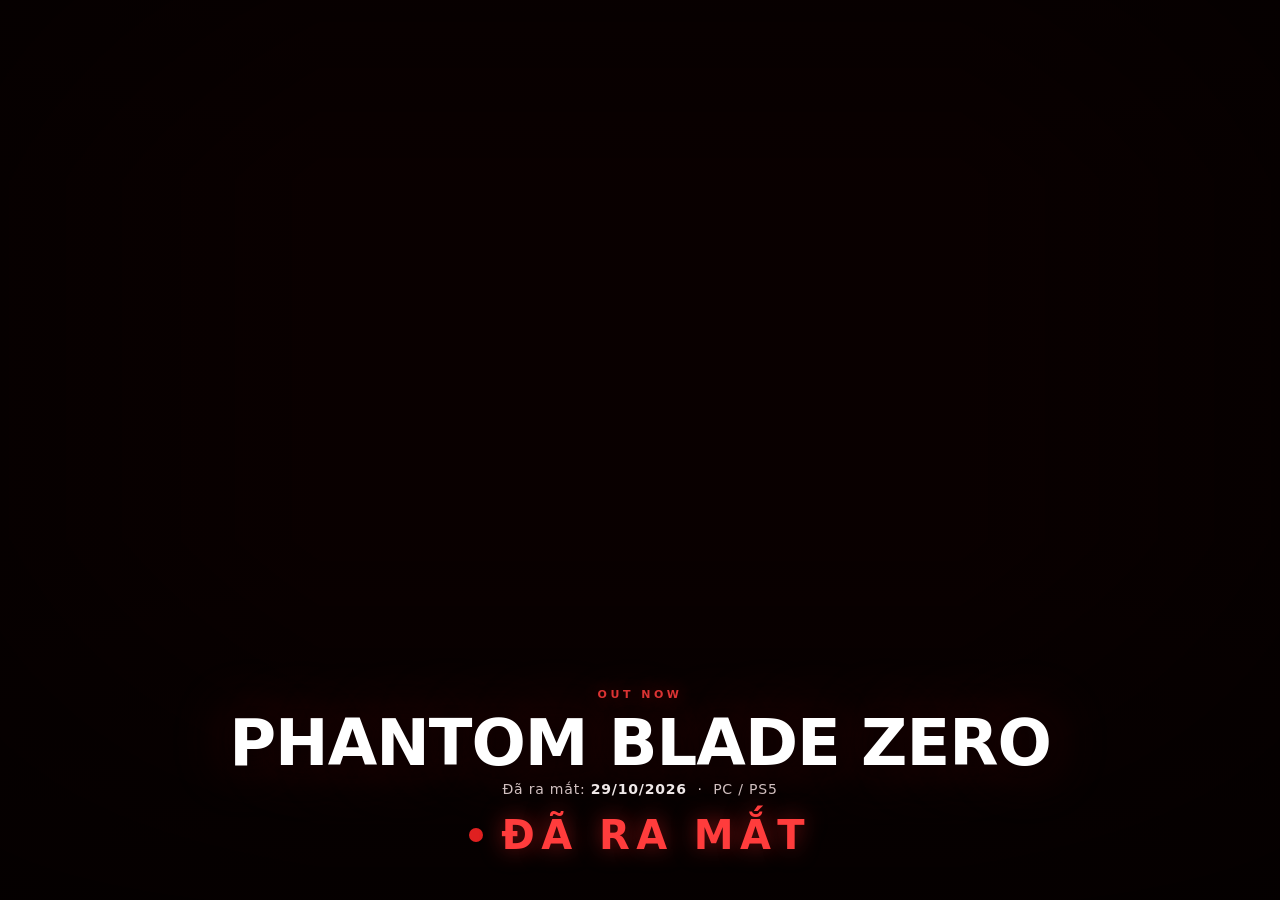
<file: public/products/android/phantom_blade_zero_countdown.html>
<!DOCTYPE html>
<html lang="vi">
<head>
  <meta charset="UTF-8" />
  <meta name="viewport" content="width=device-width, initial-scale=1.0" />
  <!-- Thời điểm ra mắt: countdown đếm tới đây; index.html cũng đọc meta này để biết lúc nào chuyển "Đã ra mắt" / tự ẩn banner.
       Đổi giờ thì sửa ở đây (và dòng chữ "Ra mắt: …" bên dưới cho khớp). -->
  <meta name="pbz-release" content="2026-10-29T00:00:00+07:00" />
  <title>Phantom Blade Zero — Release Countdown</title>
  <style>
    *, *::before, *::after { box-sizing: border-box; margin: 0; padding: 0; }

    :root {
      --logo-w: min(88vw, 640px);          /* chiều rộng tối đa của logo */
      --logo-h: clamp(70px, 16vh, 150px);  /* chiều cao tối đa của logo */
      --red: #e02020;
      --red-light: #ff3c3c;
      --red-glow: rgba(224, 32, 32, 0.55);
      --card-bg: #1a0a0a;
      --card-top: #200e0e;
      --card-bottom: #140707;
      --text: #f0e8e8;
      --label: rgba(240,220,220,0.55);
      --flip-h: clamp(54px, 9vw, 76px);
      --flip-w: clamp(34px, 5.8vw, 54px);
    }

    html, body {
      width: 100%; height: 100%;
      overflow: hidden;
      font-family: 'Segoe UI', system-ui, -apple-system, sans-serif;
      background: #0a0000;
    }

    /* ── Background ── */
    .bg {
      position: fixed; inset: 0;
      background-image: url('https://shared.fastly.steamstatic.com/store_item_assets/steam/apps/4115450/1cd52ca84a3d974c4206e9cb90231956324c5999/library_hero_2x.jpg');
      background-size: cover;
      background-position: center top;
      transform: scale(1.04);
      filter: brightness(.72) saturate(1.1);
    }

    /* Four-direction gradient: heavy on bottom, moderate sides, subtle top */
    .bg-gradient {
      position: fixed; inset: 0;
      background:
        linear-gradient(to bottom,
          rgba(5,0,0,.45) 0%,
          rgba(5,0,0,.05) 20%,
          rgba(5,0,0,.05) 60%,
          rgba(5,0,0,.88) 100%),
        linear-gradient(to right,
          rgba(5,0,0,.60) 0%,
          transparent 25%,
          transparent 75%,
          rgba(5,0,0,.60) 100%);
    }

    /* ── Layout ── */
    .stage {
      position: relative; z-index: 1;
      width: 100%; height: 100%;
      display: flex;
      flex-direction: column;
      align-items: center;
      justify-content: flex-end;
      padding: 20px 16px 5vh;
      gap: 0;
    }

    /* ── Game title ── */
    .game-eyebrow {
      font-size: 11px;
      font-weight: 700;
      letter-spacing: 3.5px;
      text-transform: uppercase;
      color: var(--red-light);
      margin-bottom: 10px;
      opacity: .85;
      text-shadow: 0 0 18px var(--red-glow);
    }

    .game-title {
      font-size: clamp(2.2rem, 5vw, 4.2rem);
      font-weight: 900;
      letter-spacing: -1px;
      color: #fff;
      text-shadow:
        0 2px 32px rgba(0,0,0,.9),
        0 0 60px rgba(224,32,32,.35);
      line-height: 1;
      text-align: center;
      margin-bottom: 6px;
    }

    /* Logo thay cho chữ tiêu đề (nếu ảnh lỗi → tự quay về chữ nhờ onerror) */
    .game-logo {
      display: block;
      width: auto; height: auto;
      max-width: var(--logo-w);
      max-height: var(--logo-h);
      object-fit: contain;
      filter: drop-shadow(0 2px 18px rgba(0,0,0,.85)) drop-shadow(0 0 28px rgba(224,32,32,.28));
    }
    /* Ảnh logo Steam là canvas 16:9 trong suốt, chữ nằm giữa rất nhỏ. Script bên dưới tự cắt viền trong suốt;
       nếu CDN không cho đọc pixel thì dùng cách này: ép theo chiều RỘNG và rút phần trống trên/dưới (không cắt mất nét nào). */
    .game-logo.untrimmed {
      width: var(--logo-w);
      max-height: none;
      margin-block: calc(var(--logo-w) * -0.2);
    }

    .release-label {
      font-size: clamp(12px, 1.8vw, 14px);
      letter-spacing: .8px;
      color: rgba(255,235,235,.82);
      margin-bottom: 18px;
      text-align: center;
    }
    .release-label strong {
      color: var(--text);
      font-weight: 700;
    }

    /* ── Countdown row ── */
    .countdown {
      display: flex;
      align-items: flex-start;
      justify-content: center;
      gap: clamp(5px, 1.4vw, 14px);
      width: min(100%, 660px);
    }

    .flip-unit {
      display: flex;
      flex-direction: column;
      align-items: center;
      gap: 6px;
    }

    .flip-unit-label {
      font-size: 9px;
      font-weight: 700;
      letter-spacing: 1.8px;
      text-transform: uppercase;
      color: var(--label);
    }

    .flip-pair { display: flex; gap: 4px; }

    /* Each half clips one centered glyph. Idle state has exactly one visible digit. */
    .flip-card {
      position: relative;
      width: var(--flip-w);
      height: var(--flip-h);
      perspective: 700px;
      isolation: isolate;
    }
    .flip-top, .flip-bottom, .flip-flap, .flip-flap-back {
      position: absolute;
      left: 0;
      width: 100%;
      height: 50%;
      overflow: hidden;
      backface-visibility: hidden;
      -webkit-backface-visibility: hidden;
      transform-style: preserve-3d;
    }
    .flip-top, .flip-flap {
      top: 0;
      border-radius: 7px 7px 0 0;
      background: var(--card-top);
      border-bottom: 1px solid rgba(0,0,0,.72);
    }
    .flip-bottom, .flip-flap-back {
      bottom: 0;
      border-radius: 0 0 7px 7px;
      background: var(--card-bottom);
    }
    .flip-top span, .flip-bottom span, .flip-flap span, .flip-flap-back span {
      position: absolute;
      left: 0;
      width: 100%;
      height: var(--flip-h);
      display: flex;
      align-items: center;
      justify-content: center;
      font-size: clamp(2rem, 5.4vw, 3.25rem);
      line-height: 1;
      font-weight: 800;
      font-variant-numeric: tabular-nums;
      color: var(--red-light);
      text-shadow: 0 0 16px var(--red-glow);
    }
    .flip-top span, .flip-flap span { top: 0; }
    .flip-bottom span, .flip-flap-back span { bottom: 0; }

    .flip-flap, .flip-flap-back {
      z-index: 3;
      visibility: hidden;
      pointer-events: none;
    }
    .flip-flap { transform-origin: bottom center; }
    .flip-flap-back {
      transform-origin: top center;
      transform: rotateX(90deg);
    }

    @keyframes flipTop {
      from { transform: rotateX(0deg); }
      to { transform: rotateX(-90deg); }
    }
    @keyframes flipBottom {
      from { transform: rotateX(90deg); }
      to { transform: rotateX(0deg); }
    }
    .flip-card.flipping .flip-flap {
      visibility: visible;
      animation: flipTop .18s cubic-bezier(.55,.06,.68,.19) forwards;
    }
    .flip-card.flipping .flip-flap-back {
      visibility: visible;
      animation: flipBottom .2s .18s cubic-bezier(.22,.61,.36,1) forwards;
    }

    /* Separator colon */
    .sep {
      font-size: 3rem;
      font-weight: 900;
      color: var(--red);
      text-shadow: 0 0 16px var(--red-glow);
      line-height: var(--flip-h);
      margin-top: 0;
      animation: sep-blink 1s step-start infinite;
    }
    @keyframes sep-blink {
      0%, 49% { opacity: 1; }
      50%, 100% { opacity: .25; }
    }

    /* ── Trạng thái "Đã ra mắt": thay đồng hồ bằng huy hiệu + nút Mở game (kiểu Netflix: Coming Soon → Play) ── */
    .live { display: none; flex-direction: column; align-items: center; gap: 14px; }
    body.is-live .live { display: flex; }
    body.is-live .countdown, body.is-live .note { display: none; }
    .live-badge {
      display: flex; align-items: center; gap: .45em;
      font-size: clamp(22px, 3.4vw, 40px);
      font-weight: 900; letter-spacing: .16em; text-transform: uppercase; line-height: 1;
      color: var(--red-light);
      text-shadow: 0 0 22px var(--red-glow);
    }
    .live-dot {
      width: .36em; height: .36em; border-radius: 50%;
      background: var(--red);
      animation: live-pulse 1.8s ease-out infinite;
    }
    @keyframes live-pulse {
      0%   { box-shadow: 0 0 0 0 rgba(224,32,32,.8), 0 0 6px 2px rgba(224,32,32,.4); }
      60%  { box-shadow: 0 0 0 .5em rgba(224,32,32,0), 0 0 14px 5px rgba(224,32,32,.6); }
      100% { box-shadow: 0 0 0 0 rgba(224,32,32,.8), 0 0 6px 2px rgba(224,32,32,.4); }
    }
    .live-cta {
      display: inline-flex; align-items: center; gap: 10px;
      padding: 12px 28px 12px 22px;
      border: 0; border-radius: 999px;
      font: inherit; font-size: 14px; font-weight: 800; letter-spacing: 1.5px; text-transform: uppercase;
      color: #fff;
      background: linear-gradient(to bottom, #ff3c3c, #c41818);
      box-shadow: 0 6px 22px rgba(224,32,32,.45), inset 0 1px 0 rgba(255,255,255,.25);
      cursor: pointer;
      transition: transform .15s, filter .15s, box-shadow .15s;
    }
    .live-cta[hidden] { display: none; }   /* nút chỉ hiện khi game đã có trong danh mục launcher */
    .live-cta:hover { transform: translateY(-1px); filter: brightness(1.1); box-shadow: 0 8px 28px rgba(224,32,32,.55), inset 0 1px 0 rgba(255,255,255,.3); }
    .live-cta:focus-visible { outline: 2px solid #fff; outline-offset: 3px; }
    .live-cta svg { width: 16px; height: 16px; }

    /* ── Bottom note ── */
    .note {
      margin-top: 14px;
      font-size: 11px;
      color: rgba(255,235,235,.68);
      letter-spacing: .35px;
      text-align: center;
    }

    @media (max-width: 620px) {
      :root { --flip-h: clamp(46px, 12vw, 60px); --flip-w: clamp(28px, 7.4vw, 40px); }
      .stage { padding: 14px 8px 4vh; }
      .game-eyebrow { margin-bottom: 6px; }
      .game-title { font-size: clamp(1.65rem, 8vw, 2.4rem); }
      .release-label { margin-bottom: 13px; }
      .countdown { gap: 4px; }
      .flip-pair { gap: 2px; }
      .flip-unit-label { font-size: 8px; letter-spacing: 1px; }
      .sep { font-size: 1.8rem; }
      .note { margin-top: 10px; font-size: 9.5px; }
    }

    @media (max-height: 430px) and (max-width: 760px) {
      .stage { justify-content: center; padding: 12px; }
      .game-eyebrow { display: none; }
      .game-title { font-size: clamp(1.5rem, 5vw, 2.4rem); }
      :root { --logo-h: clamp(52px, 12vh, 80px); }
      .release-label { margin-bottom: 10px; }
      .note { margin-top: 8px; }
    }

    /* ── Chuyển mượt giữa bố cục MỞ RỘNG (căn giữa) và THU GỌN (trái – phải) ── */
    .stage        { transition: padding .5s cubic-bezier(.25,1,.5,1), column-gap .5s cubic-bezier(.25,1,.5,1); }
    .game-eyebrow { transition: margin .45s ease, opacity .35s ease, font-size .5s cubic-bezier(.25,1,.5,1); }
    .game-title   { transition: margin .5s cubic-bezier(.25,1,.5,1); }
    .game-logo    { transition: max-height .5s cubic-bezier(.25,1,.5,1), width .5s cubic-bezier(.25,1,.5,1), margin-block .5s cubic-bezier(.25,1,.5,1); }
    .release-label{ transition: margin .5s cubic-bezier(.25,1,.5,1), font-size .5s cubic-bezier(.25,1,.5,1); }
    .note         { transition: margin .5s cubic-bezier(.25,1,.5,1), font-size .5s cubic-bezier(.25,1,.5,1); }
    .countdown    { transition: gap .5s cubic-bezier(.25,1,.5,1), width .5s cubic-bezier(.25,1,.5,1); }
    .flip-card    { transition: width .5s cubic-bezier(.25,1,.5,1), height .5s cubic-bezier(.25,1,.5,1); }
    .flip-unit-label { transition: font-size .5s cubic-bezier(.25,1,.5,1); }
    .sep          { transition: font-size .5s cubic-bezier(.25,1,.5,1), line-height .5s cubic-bezier(.25,1,.5,1); }
    .flip-top span, .flip-bottom span, .flip-flap span, .flip-flap-back span {
      transition: font-size .5s cubic-bezier(.25,1,.5,1);
    }

    /* Dải thu gọn: giữ chuẩn xác 100% vị trí, kích thước và lề từ file backup của bạn */
    body.is-compact {
      --logo-w: min(40vw, 740px);
      --logo-h: clamp(44px, 18vh, 72px);
      --flip-h: clamp(46px, 5.2vw, 96px);
      --flip-w: clamp(30px, 3.5vw, 65px);
    }
    body.is-compact .bg-gradient {
      background:
        linear-gradient(to right,
          rgba(5,0,0,.72) 0%,
          rgba(5,0,0,.38) 42%,
          transparent 68%),
        linear-gradient(to bottom,
          rgba(5,0,0,.45) 0%,
          rgba(5,0,0,.05) 20%,
          rgba(5,0,0,.05) 60%,
          rgba(5,0,0,.88) 100%),
        linear-gradient(to right,
          rgba(5,0,0,.60) 0%,
          transparent 25%,
          transparent 75%,
          rgba(5,0,0,.60) 100%);
    }
    body.is-compact .stage {
      display: grid;
      grid-template-columns: minmax(0, 1fr) auto;
      grid-template-rows: 1fr auto auto auto auto;
      column-gap: clamp(16px, 3vw, 48px);
      align-items: end;
      justify-items: start;
      justify-content: normal;
      padding: 0 clamp(20px, 2.4vw, 44px) clamp(16px, 2.6vh, 26px);
    }
    body.is-compact .game-eyebrow  { grid-column: 1; grid-row: 2; margin-bottom: 22px; }
    body.is-compact .game-title    { grid-column: 1; grid-row: 3; text-align: left; margin-bottom: 0; }
    body.is-compact .release-label { grid-column: 1; grid-row: 4; text-align: left; margin: 24px 0 0; font-size: 14px; }
    body.is-compact .note          { grid-column: 1; grid-row: 5; text-align: left; margin-top: 4px; }
    body.is-compact .countdown {
      grid-column: 2; grid-row: 1 / -1;
      align-self: end;
      justify-self: end;
      width: auto;
      justify-content: flex-end;
      gap: clamp(8px, 1.4vw, 18px);
    }
    body.is-compact .live { grid-column: 2; grid-row: 1 / -1; align-self: end; justify-self: end; align-items: flex-end; }
    body.is-compact .flip-top span,
    body.is-compact .flip-bottom span,
    body.is-compact .flip-flap span,
    body.is-compact .flip-flap-back span { font-size: calc(var(--flip-h) * .6); }
    body.is-compact .flip-unit-label { font-size: clamp(9px, .6vw, 11px); }
    body.is-compact .sep { font-size: calc(var(--flip-h) * .5); }

    @media (prefers-reduced-motion: reduce) {
      .flip-card.flipping .flip-flap,
      .flip-card.flipping .flip-flap-back { animation-duration: 1ms; animation-delay: 0ms; }
      .sep, .live-dot { animation: none; }
    }

    /* Card shadow & border */
    .flip-card::after {
      content: '';
      position: absolute; inset: 0;
      border-radius: 8px;
      box-shadow:
        inset 0 0 0 1px rgba(200,0,0,.18),
        0 8px 28px rgba(0,0,0,.7);
      pointer-events: none;
    }
  </style>
</head>
<body>

<div class="bg"></div>
<div class="bg-gradient"></div>

<div class="stage">
  <div class="game-eyebrow">Coming Soon</div>
  <h1 class="game-title"><img class="game-logo untrimmed" src="https://shared.fastly.steamstatic.com/store_item_assets/steam/apps/4115450/31e7af85afd14d7c0881a565b5b205af5b87a81c/logo_2x.png" alt="PHANTOM BLADE ZERO" onerror="this.replaceWith(document.createTextNode(this.alt))" /></h1>
  <p class="release-label">Ra mắt: <strong>29/10/2026 · 00:00 ICT (UTC+7)</strong> &nbsp;·&nbsp; PC / PS5</p>

  <div class="countdown" id="countdown">
    <!-- Days -->
    <div class="flip-unit">
      <div class="flip-pair">
        <div class="flip-card" id="d0"></div>
        <div class="flip-card" id="d1"></div>
      </div>
      <span class="flip-unit-label">Ngày</span>
    </div>

    <div class="sep">:</div>

    <!-- Hours -->
    <div class="flip-unit">
      <div class="flip-pair">
        <div class="flip-card" id="h0"></div>
        <div class="flip-card" id="h1"></div>
      </div>
      <span class="flip-unit-label">Giờ</span>
    </div>

    <div class="sep">:</div>

    <!-- Minutes -->
    <div class="flip-unit">
      <div class="flip-pair">
        <div class="flip-card" id="m0"></div>
        <div class="flip-card" id="m1"></div>
      </div>
      <span class="flip-unit-label">Phút</span>
    </div>

    <div class="sep">:</div>

    <!-- Seconds -->
    <div class="flip-unit">
      <div class="flip-pair">
        <div class="flip-card" id="s0"></div>
        <div class="flip-card" id="s1"></div>
      </div>
      <span class="flip-unit-label">Giây</span>
    </div>
  </div>

  <!-- Hiện thay cho đồng hồ + ghi chú khi countdown về 0 (JS bật class is-live trên <body>) -->
  <div class="live" id="live">
    <div class="live-badge"><span class="live-dot"></span>Đã ra mắt</div>
    <button class="live-cta" id="liveCta" type="button" hidden>
      <svg viewBox="0 0 24 24" fill="currentColor" aria-hidden="true"><path d="M8 5.14v14l11-7-11-7z"/></svg>
      Mở game
    </button>
  </div>

  <p class="note">Early Access: 28/10 22:00 ET &nbsp;·&nbsp; Giờ VN: 29/10 09:00 ICT</p>
</div>

<script>
  // Tự cắt viền trong suốt của logo (ảnh Steam là canvas 16:9, chữ nằm giữa rất nhỏ) rồi dùng bản đã cắt.
  // Cần CDN cho phép đọc pixel (CORS). Nếu không được → giữ nguyên cách ép theo chiều rộng (class .untrimmed).
  (function trimLogo() {
    const img = document.querySelector('.game-logo');
    if (!img) return;
    const probe = new Image();
    probe.crossOrigin = 'anonymous';
    probe.onload = () => {
      try {
        const w = probe.naturalWidth, h = probe.naturalHeight;
        const c = document.createElement('canvas');
        c.width = w; c.height = h;
        const ctx = c.getContext('2d', { willReadFrequently: true });
        ctx.drawImage(probe, 0, 0);
        const d = ctx.getImageData(0, 0, w, h).data;      // ném lỗi nếu canvas bị "taint"
        let x0 = w, y0 = h, x1 = -1, y1 = -1;
        for (let y = 0; y < h; y++) {
          const row = y * w * 4;
          for (let x = 0; x < w; x++) {
            if (d[row + x * 4 + 3] > 40) {
              if (x < x0) x0 = x; if (x > x1) x1 = x;
              if (y < y0) y0 = y; if (y > y1) y1 = y;
            }
          }
        }
        if (x1 < 0) return;                                // ảnh trống → giữ nguyên
        const pad = Math.round(Math.max(x1 - x0, y1 - y0) * 0.02);
        x0 = Math.max(0, x0 - pad); y0 = Math.max(0, y0 - pad);
        x1 = Math.min(w - 1, x1 + pad); y1 = Math.min(h - 1, y1 + pad);
        const cw = x1 - x0 + 1, ch = y1 - y0 + 1;
        const out = document.createElement('canvas');
        out.width = cw; out.height = ch;
        out.getContext('2d').drawImage(c, x0, y0, cw, ch, 0, 0, cw, ch);
        img.src = out.toDataURL('image/png');
        img.classList.remove('untrimmed');
      } catch (e) { /* giữ .untrimmed */ }
    };
    probe.src = img.getAttribute('src');
  })();
</script>
<script>
  // Thời điểm ra mắt đọc từ <meta name="pbz-release"> (mặc định 29/10/2026 00:00 ICT).
  // Xem thử trạng thái "đã ra mắt" khi mở file trực tiếp bằng trình duyệt: thêm ?release=2020-01-01 vào URL.
  const RELEASE_FALLBACK = '2026-10-29T00:00:00+07:00';
  const RELEASE = (() => {
    const q = new URLSearchParams(location.search).get('release');
    const m = document.querySelector('meta[name="pbz-release"]');
    const t = new Date(q || (m && m.content) || RELEASE_FALLBACK).getTime();
    return isNaN(t) ? new Date(RELEASE_FALLBACK).getTime() : t;
  })();

  // ── Trạng thái đếm ngược ↔ đã ra mắt ──
  const eyebrowEl = document.querySelector('.game-eyebrow');
  const labelEl   = document.querySelector('.release-label');
  const COUNTDOWN_LABEL = labelEl.innerHTML;
  const RELEASE_DATE_TXT = new Intl.DateTimeFormat('vi-VN', { day: '2-digit', month: '2-digit', year: 'numeric', timeZone: 'Asia/Ho_Chi_Minh' }).format(RELEASE);
  const LIVE_LABEL = 'Đã ra mắt: <strong>' + RELEASE_DATE_TXT + '</strong> &nbsp;·&nbsp; PC / PS5';
  let isLive = null;
  function setLive(on) {
    if (on === isLive) return;
    isLive = on;
    document.body.classList.toggle('is-live', on);
    eyebrowEl.textContent = on ? 'Out Now' : 'Coming Soon';
    labelEl.innerHTML = on ? LIVE_LABEL : COUNTDOWN_LABEL;
  }

  // Nút "Mở game": nhờ index.html (cha) mở game trong launcher; cha báo game có trong danh mục hay chưa thì nút mới hiện.
  const ctaEl = document.getElementById('liveCta');
  ctaEl.addEventListener('click', () => {
    if (window.parent !== window) window.parent.postMessage({ source: 'pbz', type: 'open-game' }, '*');
  });
  // Tự động di chuyển mượt mà giữa mở rộng (căn giữa) và thu gọn (trái - phải)
  let layoutAnimations = [];
  function setCompactLayout(compact) {
    if (document.body.classList.contains('is-compact') === compact) return;

    const els = [...document.querySelectorAll('.game-eyebrow, .game-title, .release-label, .countdown, .live, .note')];
    const before = new Map(els.map(el => [el, el.getBoundingClientRect()]));

    layoutAnimations.forEach(a => a.cancel());
    layoutAnimations = [];

    document.body.classList.toggle('is-compact', compact);
    void document.body.offsetWidth; // ép reflow để lấy vị trí đích

    const reduced = window.matchMedia('(prefers-reduced-motion: reduce)').matches;
    if (reduced) return;

    els.forEach(el => {
      const a = before.get(el);
      const b = el.getBoundingClientRect();
      if (!a.width || !a.height || !b.width || !b.height) return;

      const dx = a.left - b.left;
      const dy = a.top - b.top;

      // Dịch chuyển mượt từ vị trí ban đầu đến vị trí đích (chỉ translate, không scale để tránh méo hình)
      const anim = el.animate([
        { transform: `translate(${dx}px, ${dy}px)` },
        { transform: 'translate(0px, 0px)' }
      ], {
        duration: 500,
        easing: 'cubic-bezier(.25, 1, .5, 1)',
        fill: 'both'
      });
      anim.onfinish = () => anim.cancel();
      layoutAnimations.push(anim);
    });
  }

  window.addEventListener('message', (e) => {
    if (e.source !== window.parent) return;
    const d = e.data;
    if (!d || d.source !== 'pbz') return;
    if (d.type === 'game-available') ctaEl.hidden = !d.value;
    if (d.type === 'layout-state') {
      setCompactLayout(d.value === 'collapsed');
    }
  });

  // Initialize each flip card with current/new display halves + flapping elements
  function initCard(el) {
    el.innerHTML = `
      <div class="flip-top"><span>0</span></div>
      <div class="flip-bottom"><span>0</span></div>
      <div class="flip-flap"><span>0</span></div>
      <div class="flip-flap-back"><span>0</span></div>
    `;
    el._current = '0';
  }

  const ids = ['d0','d1','h0','h1','m0','m1','s0','s1'];
  ids.forEach(id => initCard(document.getElementById(id)));

  function pad2(n) { return String(Math.max(0, n)).padStart(2, '0'); }

  function setCard(el, digit, animate = true) {
    if (el._current === digit) return;
    const prev = el._current;
    const top = el.querySelector('.flip-top span');
    const bottom = el.querySelector('.flip-bottom span');
    const flap = el.querySelector('.flip-flap span');
    const flapBack = el.querySelector('.flip-flap-back span');

    el._current = digit;
    window.clearTimeout(el._finishTimer);
    window.cancelAnimationFrame(el._raf);
    el.classList.remove('flipping');

    if (!animate) {
      top.textContent = digit;
      bottom.textContent = digit;
      flap.textContent = digit;
      flapBack.textContent = digit;
      return;
    }

    // Flip-clock đúng thứ tự:
    //  - nửa trên tĩnh = SỐ MỚI (lộ ra khi nắp trên lật xuống)
    //  - nửa dưới tĩnh = SỐ CŨ  (đến cuối mới được nắp dưới đè lên bằng số mới)
    //  - nắp trên  (flap)      = số cũ,  lật 0° → -90°
    //  - nắp dưới  (flap-back) = số mới, lật 90° → 0°
    bottom.textContent = prev;
    flap.textContent = prev;
    flapBack.textContent = digit;

    // Đổi nửa trên và bật animation CÙNG một frame để không bị nháy số mới trước khi nắp hiện ra.
    el._raf = requestAnimationFrame(() => {
      top.textContent = digit;
      el.classList.add('flipping');
    });
    el._finishTimer = window.setTimeout(() => {
      top.textContent = digit;
      bottom.textContent = digit;
      el.classList.remove('flipping');
    }, 390);
  }

  function tick() {
    const now  = Date.now();
    const diff = Math.max(0, RELEASE - now);

    const sTotal = Math.floor(diff / 1000);
    const d = Math.floor(sTotal / 86400);
    const h = Math.floor((sTotal % 86400) / 3600);
    const m = Math.floor((sTotal % 3600) / 60);
    const s = sTotal % 60;

    const dd = pad2(d), hh = pad2(h), mm = pad2(m), ss = pad2(s);

    setCard(document.getElementById('d0'), dd[0]);
    setCard(document.getElementById('d1'), dd[1]);
    setCard(document.getElementById('h0'), hh[0]);
    setCard(document.getElementById('h1'), hh[1]);
    setCard(document.getElementById('m0'), mm[0]);
    setCard(document.getElementById('m1'), mm[1]);
    setCard(document.getElementById('s0'), ss[0]);
    setCard(document.getElementById('s1'), ss[1]);

    setLive(diff <= 0);
  }

  tick();
  setInterval(tick, 1000);
</script>
</body>
</html>
</file>
